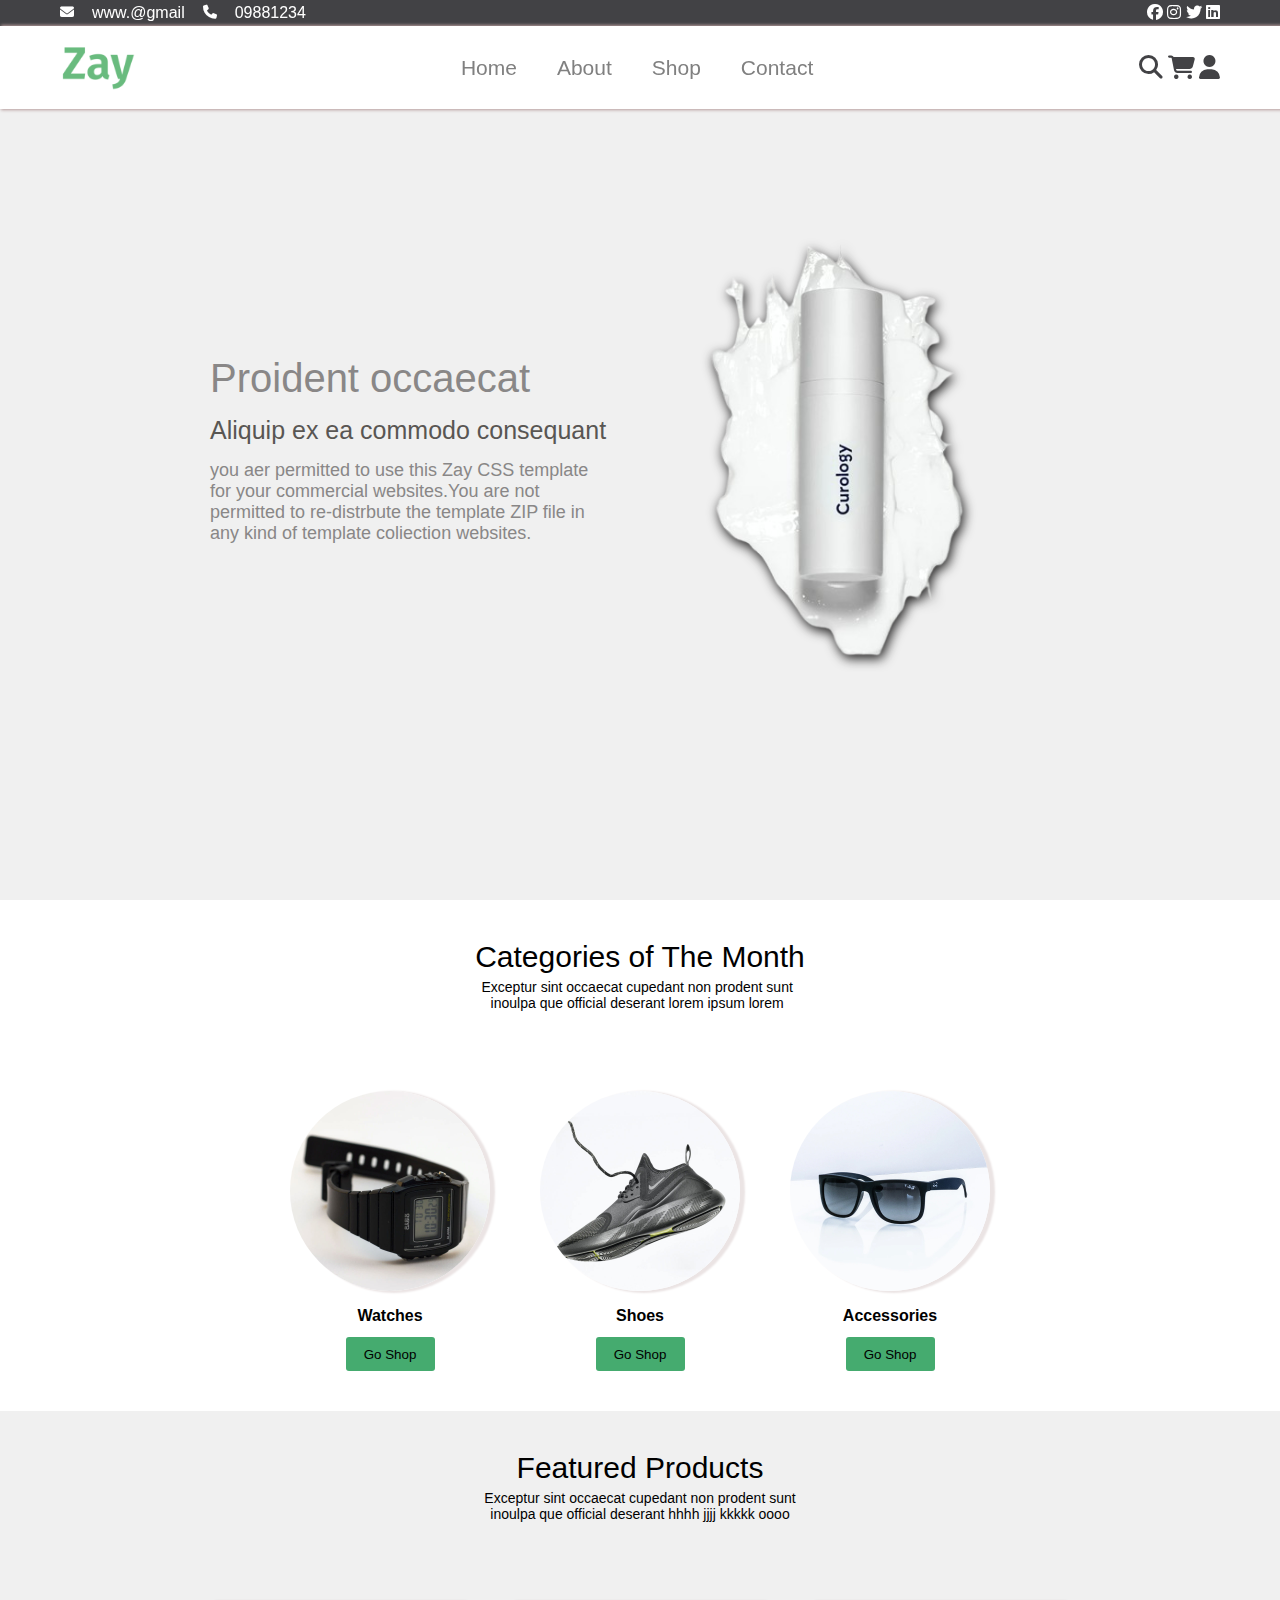
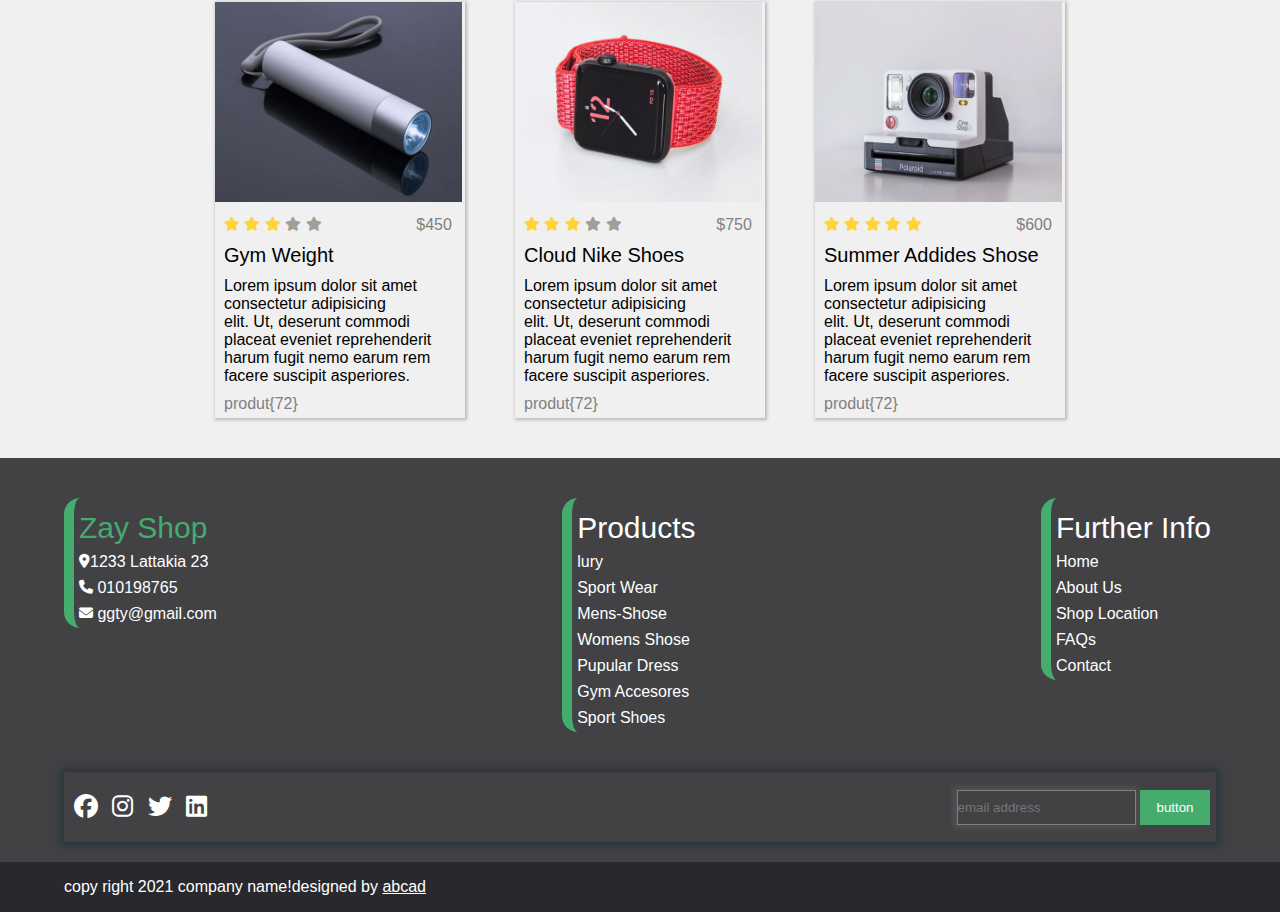
<file: index.html>
<!DOCTYPE html>
<html lang="en">
<head>
    <meta charset="UTF-8">
    <meta name="viewport" content="width=device-width, initial-scale=1.0">
    <title>Home</title>
    <link rel="stylesheet" href="./assest/style.css"> 
    <link rel="stylesheet" href="https://cdnjs.cloudflare.com/ajax/libs/font-awesome/6.5.1/css/all.min.css">
</head>
<body>
    <header>
        <div class="fixed">
        <nav class="nav-top">
            <div class="nav-top-div"> 
                <i class="fa-solid fa-envelope fa-sm" style="color: white;"></i> <a href="#">www.@gmail</a>
                <i class="fa-solid fa-phone fa-sm" style="color: white;"></i><a href="#"> 09881234</a>
            </div>   
            <div class="icons">
                <i class="fa-brands fa-facebook fa-l" style="color: white;"></i>
                <i class="fa-brands fa-instagram fa-l" style="color: white;"></i>
                <i class="fa-brands fa-twitter fa-l" style="color: white;"></i>
                <i class="fa-brands fa-linkedin fa-l" style="color: white;"></i>
            </div> 
        </nav>
        <nav class="nav">
               <img src="./assest/icon/apple-icon.png">
               <ul>
                <li><a href="./index.html">Home</a></li>
                <li><a href="./about.html"> About</a></li>
                <li><a href="#">Shop</a></li>
                <li><a href="./contact.html">Contact</a></li>
               </ul>
               <div class="nav-icon">
                <i class="fa-solid fa-magnifying-glass fa-xl" style="color: #424245;"></i>
                <i class="fa-solid fa-cart-shopping fa-xl" style="color:#424245 ;"></i>
                <i class="fa-solid fa-user fa-xl" style="color:#424245 ;"></i>
               </div>
        </nav>
        </div>
        <section class="hero">
         <div class="hero-div1">   
            <p class="hero-p1">Proident occaecat</p>
            <p class="hero-p2">Aliquip ex ea commodo consequant</p>
            <p class="hero-p3">you aer permitted to use this Zay CSS template for your commercial websites.You are not permitted
                to re-distrbute the template ZIP file in any kind of template coliection websites.
            </p>
         </div>
         <img src="./assest/img/banner_img_02-removebg-preview.png" alt="banner_img_02">    
        </section>
    </header>
    <main>
        <section class="categories-section">
            <div class="categories-section-p1-p2">
              <p class="categories-section-p1">Categories of The Month</p>
              <p class="categories-section-p2">Exceptur sint occaecat cupedant non prodent sunt inoulpa que official deserant lorem ipsum lorem</p>
            </div>  
           <div class="categories-section-div">
            <div class="categories-section-div-img">
                <img src="./assest/img/category_img_01.jpg" alt="img-01">
                <p>Watches</p> 
                <button>Go Shop</button>
            </div>
            <div class="categories-section-div-img">
                <img src="./assest/img/category_img_02.jpg" alt="img-02">
                <p>Shoes</p>
                <button>Go Shop</button>
            </div>
            <div class="categories-section-div-img">    
                <img src="./assest/img/category_img_03.jpg" alt="img-03">
                <p>Accessories</p>
                <button>Go Shop</button>
            </div>    
           </div>
        </section>
        <section class="featured-seection">
            <div class="featured-section-p1-p2">
                <p class="featurd-section-p1">Featured Products</p>
                <p class="featured-section-p2">Exceptur sint occaecat cupedant non prodent sunt inoulpa que official deserant hhhh jjjj kkkkk oooo</p>
              </div>  
            <div class="featured-seection-img"  >
              <div class="featured-seection-img1">
                 <img src="./assest/img/feature_prod_01.jpg" alt="img01">
                 <div class="container"> 
                  <div class="img-icon">
                    <i class="fa-solid fa-star fa-sm" style="color: #FFD43B;"></i>
                    <i class="fa-solid fa-star fa-sm" style="color: #FFD43B;"></i>
                    <i class="fa-solid fa-star fa-sm" style="color: #FFD43B;"></i>
                    <i class="fa-solid fa-star fa-sm" style="color: #a19f98;"></i>
                    <i class="fa-solid fa-star fa-sm" style="color:#a19f98 ;"></i>
                    <p class="i-icon">$450</p>
                 </div>
                 <p class="container-p1">Gym Weight</p>
                 <p class="container-p2" >Lorem ipsum dolor sit amet consectetur adipisicing elit.
                     Ut, deserunt commodi placeat eveniet reprehenderit harum 
                     fugit nemo earum rem facere suscipit asperiores.
                    </p>
                    <p class="container-p3">produt{72}</p>
              </div>
              </div>
              
                <div class="featured-seection-img1">
                 <img src="./assest/img/feature_prod_02.jpg" alt="img01">
                 <div class="container">
                 <div class="img-icon">
                    <i class="fa-solid fa-star fa-sm" style="color: #FFD43B;"></i>
                    <i class="fa-solid fa-star fa-sm" style="color: #FFD43B;"></i>
                    <i class="fa-solid fa-star fa-sm" style="color: #FFD43B;"></i>
                    <i class="fa-solid fa-star fa-sm" style="color:#a19f98 ;"></i>
                    <i class="fa-solid fa-star fa-sm" style="color:#a19f98 ;"></i>
                    <p class="i-icon">$750</p>
                 </div>
                 <p class="container-p1">Cloud Nike Shoes</p>
                 <p class="container-p2" >Lorem ipsum dolor sit amet consectetur adipisicing elit.
                     Ut, deserunt commodi placeat eveniet reprehenderit harum 
                     fugit nemo earum rem facere suscipit asperiores.
                    </p>
                    <p class="container-p3">produt{72}</p>
              </div>
              </div>
              
              <div class="featured-seection-img1">
                 <img src="./assest/img/feature_prod_03.jpg" alt="img01">
                 <div class="container">  
                 <div class="img-icon">
                    <i class="fa-solid fa-star fa-sm" style="color: #FFD43B;"></i>
                    <i class="fa-solid fa-star fa-sm" style="color: #FFD43B;"></i>
                    <i class="fa-solid fa-star fa-sm" style="color: #FFD43B;"></i>
                    <i class="fa-solid fa-star fa-sm" style="color: #FFD43B;"></i>
                    <i class="fa-solid fa-star fa-sm" style="color: #FFD43B;"></i>
                   <p class="i-icon">$600</p>
                 </div>
                 <p class="container-p1">Summer Addides Shose</p>
                 <p class="container-p2">Lorem ipsum dolor sit amet consectetur adipisicing elit.
                     Ut, deserunt commodi placeat eveniet reprehenderit harum 
                     fugit nemo earum rem facere suscipit asperiores.
                    </p>
                    <p class="container-p3">produt{72}</p>
              </div>
                
            </div>
        </section>
    </main>
        <footer>
           

            <div class="footer-div1">
                <div class="div1">
                    <p class="zay">Zay Shop</p>
                    <p class="location"><i class="fa-solid fa-location-dot fa-sm" style="color: white;"></i>1233 Lattakia 23</p>
                    <p class="phon"><i class="fa-solid fa-phone fa-sm" style="color: white;"></i> 010198765</p>
                    <p class="email"><i class="fa-solid fa-envelope fa-sm" style="color: white;"></i> ggty@gmail.com</p>
                </div>
                <div class="footer-div2">
                    <p class="Products" >Products</p>
                    <a class="lury" href="#">lury</a>
                    <a class="sport-wear" href="#">Sport Wear</a>   
                    <a class="mens-shoes" href="#">Mens-Shose</a>
                    <a class="women" href="#" >Womens Shose</a>
                    <a class="pupuler" href="#" >Pupular Dress</a>
                    <a class="Gym-Accesores " href="#">Gym Accesores</a>
                    <a class="sport" href="#">Sport Shoes</a>
                </div>
                <div class="footer-div3">
                    <p class="further">Further Info</p>
                     <a href="#">Home</a>
                     <a href="#">About Us</a>
                     <a href="#">Shop Location</a>
                     <a href="#">FAQs</a>
                     <a href="#">Contact</a>
                </div>
            </div>
            

            <div class="big">
              <div class="big-icon">  
                <i class="fa-brands fa-facebook fa-xl" style="color: white;"></i>
                <i class="fa-brands fa-instagram fa-xl" style="color: white;"></i>
                <i class="fa-brands fa-twitter fa-xl" style="color: white;"></i>
                <i class="fa-brands fa-linkedin fa-xl" style="color: white;"></i>
            </div>
            <form>
                <input type="email" placeholder="email address" class="input">
                <button>button</button>
            </form>
            </div>
        
           <div class="copy-right">
           <div class="sol"> 
            <p class="right">copy right 2021 company name!designed by
                <a href="#">abcad</a>
            </p>
           </div>
        </div>

        </footer>
    
    
</body>
</html>
</file>
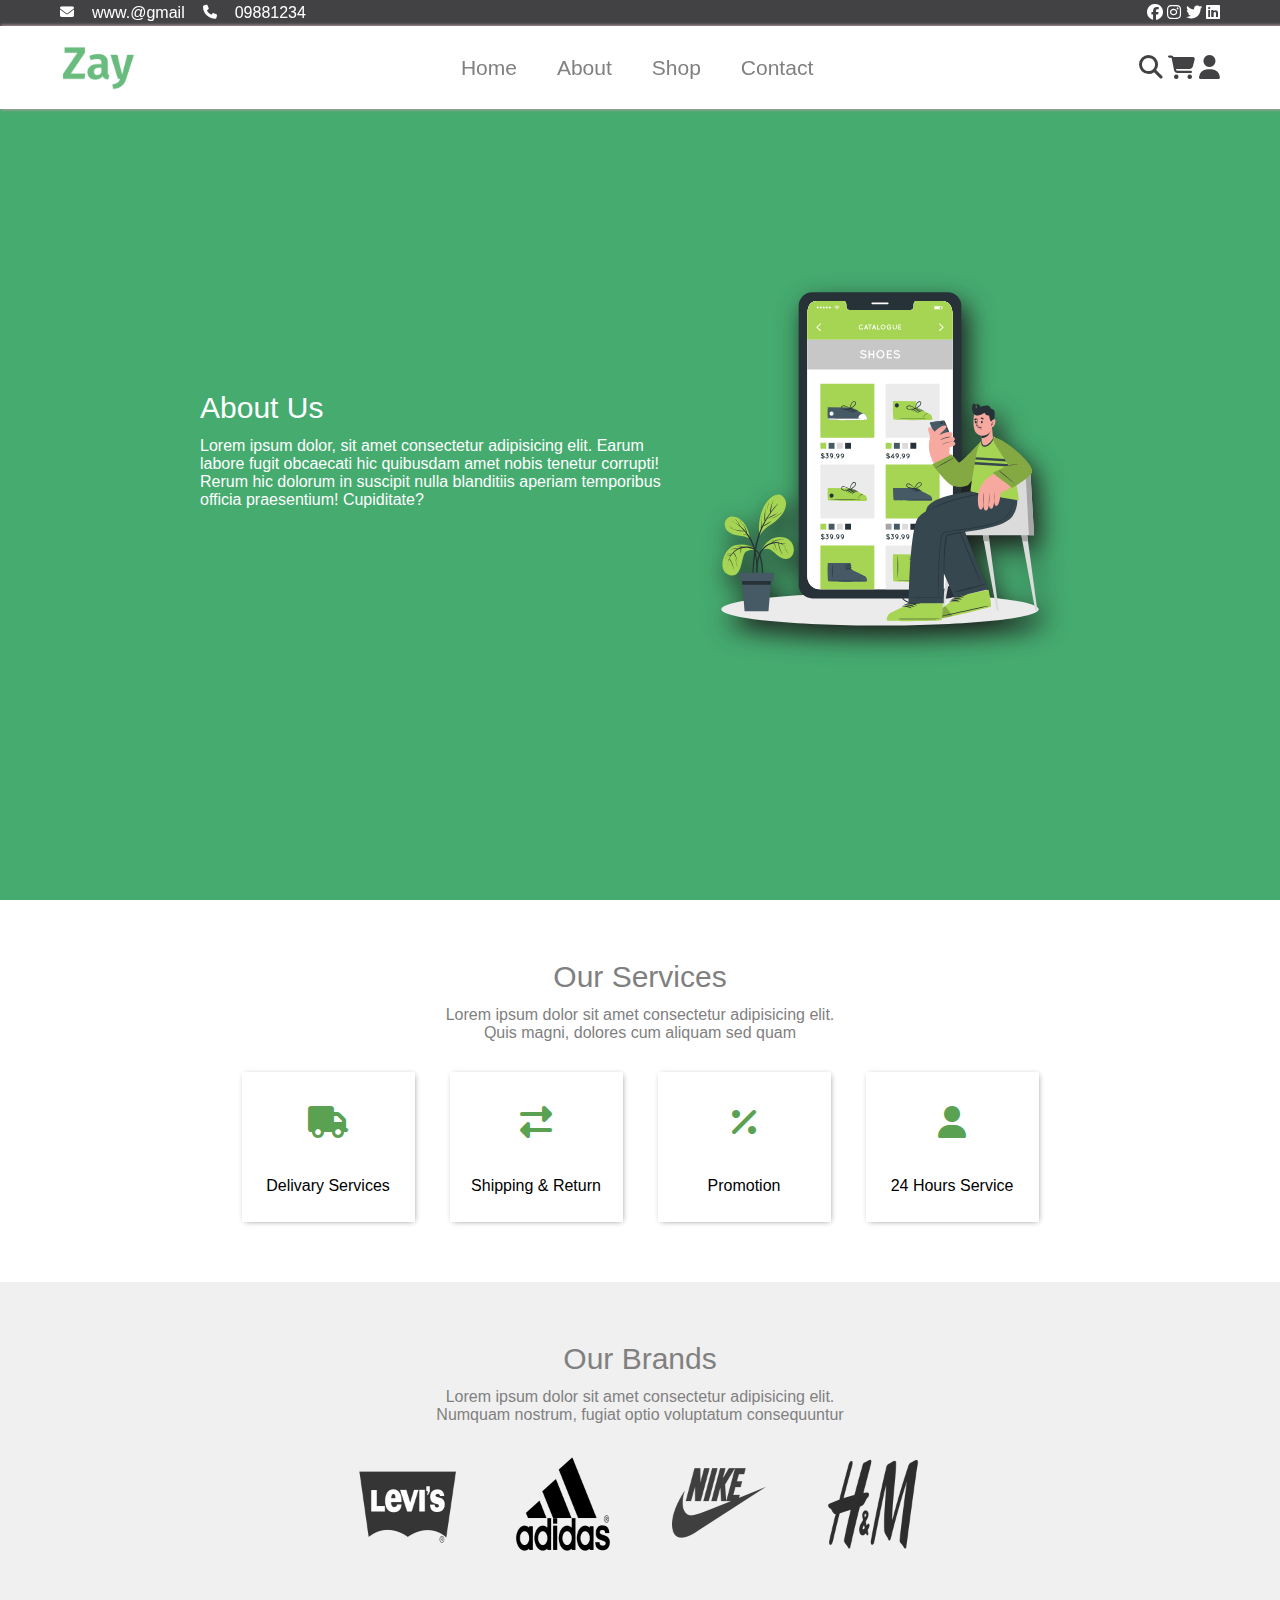
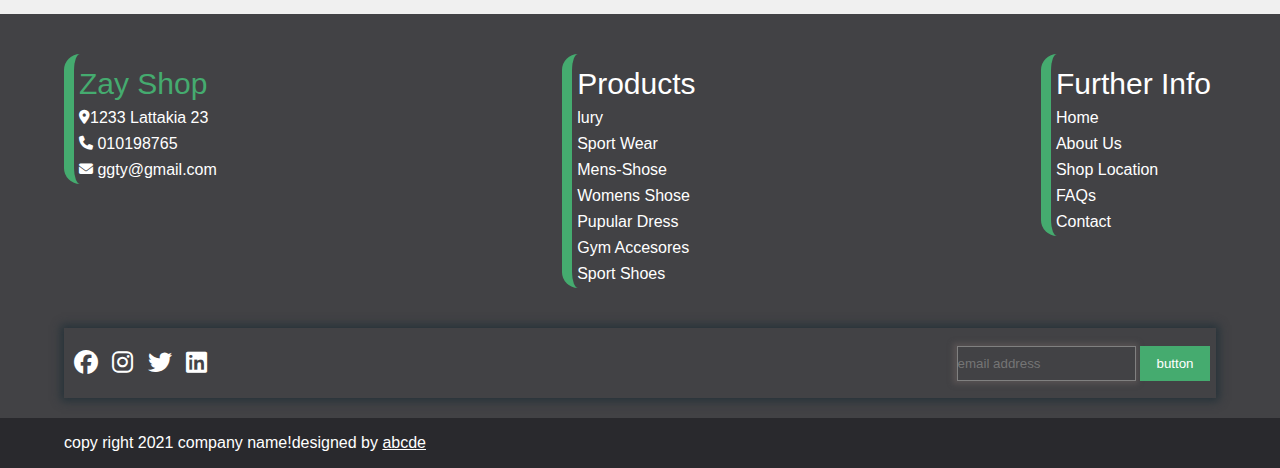
<file: about.html>
<!DOCTYPE html>
<html lang="en">
<head>
    <meta charset="UTF-8">
    <meta name="viewport" content="width=device-width, initial-scale=1.0">
    <title>About</title>
    <link rel="stylesheet" href="./assest/style.css">
    <link rel="stylesheet" href="https://cdnjs.cloudflare.com/ajax/libs/font-awesome/6.5.1/css/all.min.css">
</head>
<body>
    <header>
        <div class="fixed">
        <nav class="nav-top">
            <div class="nav-top-div"> 
                <i class="fa-solid fa-envelope fa-sm" style="color: white;"></i> <a href="#"> www.@gmail</a>
                <i class="fa-solid fa-phone fa-sm" style="color: white;"></i> <a href="#"> 09881234</a>
            </div>  
            <div class="icons">
                <i class="fa-brands fa-facebook fa-l" style="color: white;"></i>
                <i class="fa-brands fa-instagram fa-l" style="color: white;"></i>
                <i class="fa-brands fa-twitter fa-l" style="color: white;"></i>
                <i class="fa-brands fa-linkedin fa-l" style="color: white;"></i>
            </div> 
        </nav>
        <nav class="nav">
               <img src="./assest/icon/apple-icon.png">
               <ul>
                <li><a href="./index.html">Home</a></li>
                <li><a href="./about.html"> About</a></li>
                <li><a href="#">Shop</a></li>
                <li><a href="./contact.html">Contact</a></li>
               </ul>
               <div class="nav-icon">
                <i class="fa-solid fa-magnifying-glass fa-xl" style="color: #424245;"></i>
                <i class="fa-solid fa-cart-shopping fa-xl" style="color:#424245 ;"></i>
                <i class="fa-solid fa-user fa-xl" style="color:#424245 ;"></i>
               </div>
        </nav>
        </div>
    
    <section class="about-hero">
      <div class="container-hero">  
        <p class="about-us ">About Us</p>     
        <p class="about-text">Lorem ipsum dolor, sit amet consectetur adipisicing elit.
             Earum labore fugit obcaecati hic quibusdam amet nobis tenetur 
            corrupti! Rerum hic dolorum in suscipit nulla
             blanditiis aperiam temporibus officia praesentium! Cupiditate?
        </p>
      </div>
      <img src="./assest/img/about-hero.svg" alt="img-about"> 
    </section>
    </header>
    <main>
        <section class="our-services">
            <p class="our-p">Our Services</p>
            <p class="our-text">Lorem ipsum dolor sit amet consectetur 
                adipisicing elit. Quis magni, dolores cum aliquam sed quam
            </p>
            <div class="our-div">
               <div class="div">
                <i class="fa-solid fa-truck fa-2xl" style="color: #5aa151;"></i>
                   <p>Delivary Services</p>
                </div>
                <div class="div">
                    <i class="fa-solid fa-right-left fa-2xl" style="color:#5aa151 ;"></i>
                    <p>Shipping & Return</p>
                 </div>
                 <div class="div">
                    <i class="fa-solid fa-percent fa-2xl" style="color:#5aa151 ;"></i>
                    <p>Promotion</p>
                 </div>
                 <div class="div">
                    <i class="fa-solid fa-user fa-2xl" style="color: #5aa151;"></i>
                    <p>24 Hours Service</p>
                 </div>
            </div>
        </section>
        <section class="brand">
            <p class="brand-p">Our Brands</p>
            <p class="brand-text">
                Lorem ipsum dolor sit amet consectetur
                adipisicing elit. Numquam nostrum, fugiat optio voluptatum
                 consequuntur
                </p>
                <div class="container-brand">
                   <img src="./assest/img/brand_01.png" alt="img">
                   <img src="./assest/img/brand_02.png" alt="img">
                   <img src="./assest/img/brand_03.png" alt="img">
                   <img src="./assest/img/brand_04.png" alt="img">
                </div>
        </section>

    </main>
    <footer>
           

            <div class="footer-div1">
                <div class="div1">
                    <p class="zay">Zay Shop</p>
                    <p class="location"><i class="fa-solid fa-location-dot fa-sm" style="color: white;"></i>1233 Lattakia 23</p>
                    <p class="phon"><i class="fa-solid fa-phone fa-sm" style="color: white;"></i> 010198765</p>
                    <p class="email"><i class="fa-solid fa-envelope fa-sm" style="color: white;"></i> ggty@gmail.com</p>
                </div>
                <div class="footer-div2">
                    <p class="Products" >Products</p>
                    <a class="lury" href="#">lury</a>
                    <a class="sport-wear" href="#">Sport Wear</a>   
                    <a class="mens-shoes" href="#">Mens-Shose</a>
                    <a class="women" href="#" >Womens Shose</a>
                    <a class="pupuler" href="#" >Pupular Dress</a>
                    <a class="Gym-Accesores " href="#">Gym Accesores</a>
                    <a class="sport" href="#">Sport Shoes</a>
                </div>
                <div class="footer-div3">
                    <p class="further">Further Info</p>
                     <a href="#">Home</a>
                     <a href="#">About Us</a>
                     <a href="#">Shop Location</a>
                     <a href="#">FAQs</a>
                     <a href="#">Contact</a>
                </div>
            </div>
            

            <div class="big">
              <div class="big-icon">  
                <i class="fa-brands fa-facebook fa-xl" style="color: white;"></i>
                <i class="fa-brands fa-instagram fa-xl" style="color: white;"></i>
                <i class="fa-brands fa-twitter fa-xl" style="color: white;"></i>
                <i class="fa-brands fa-linkedin fa-xl" style="color: white;"></i>
            </div>
            <form>
                <input type="email" placeholder="email address" class="input">
                <button>button</button>
            </form>
            </div>
        
           <div class="copy-right">
           <div class="sol"> 
            <p class="right">copy right 2021 company name!designed by
                <a href="#">abcde</a>
            </p>
           </div>
        </div>

        </footer>
</body>
</html>
</file>
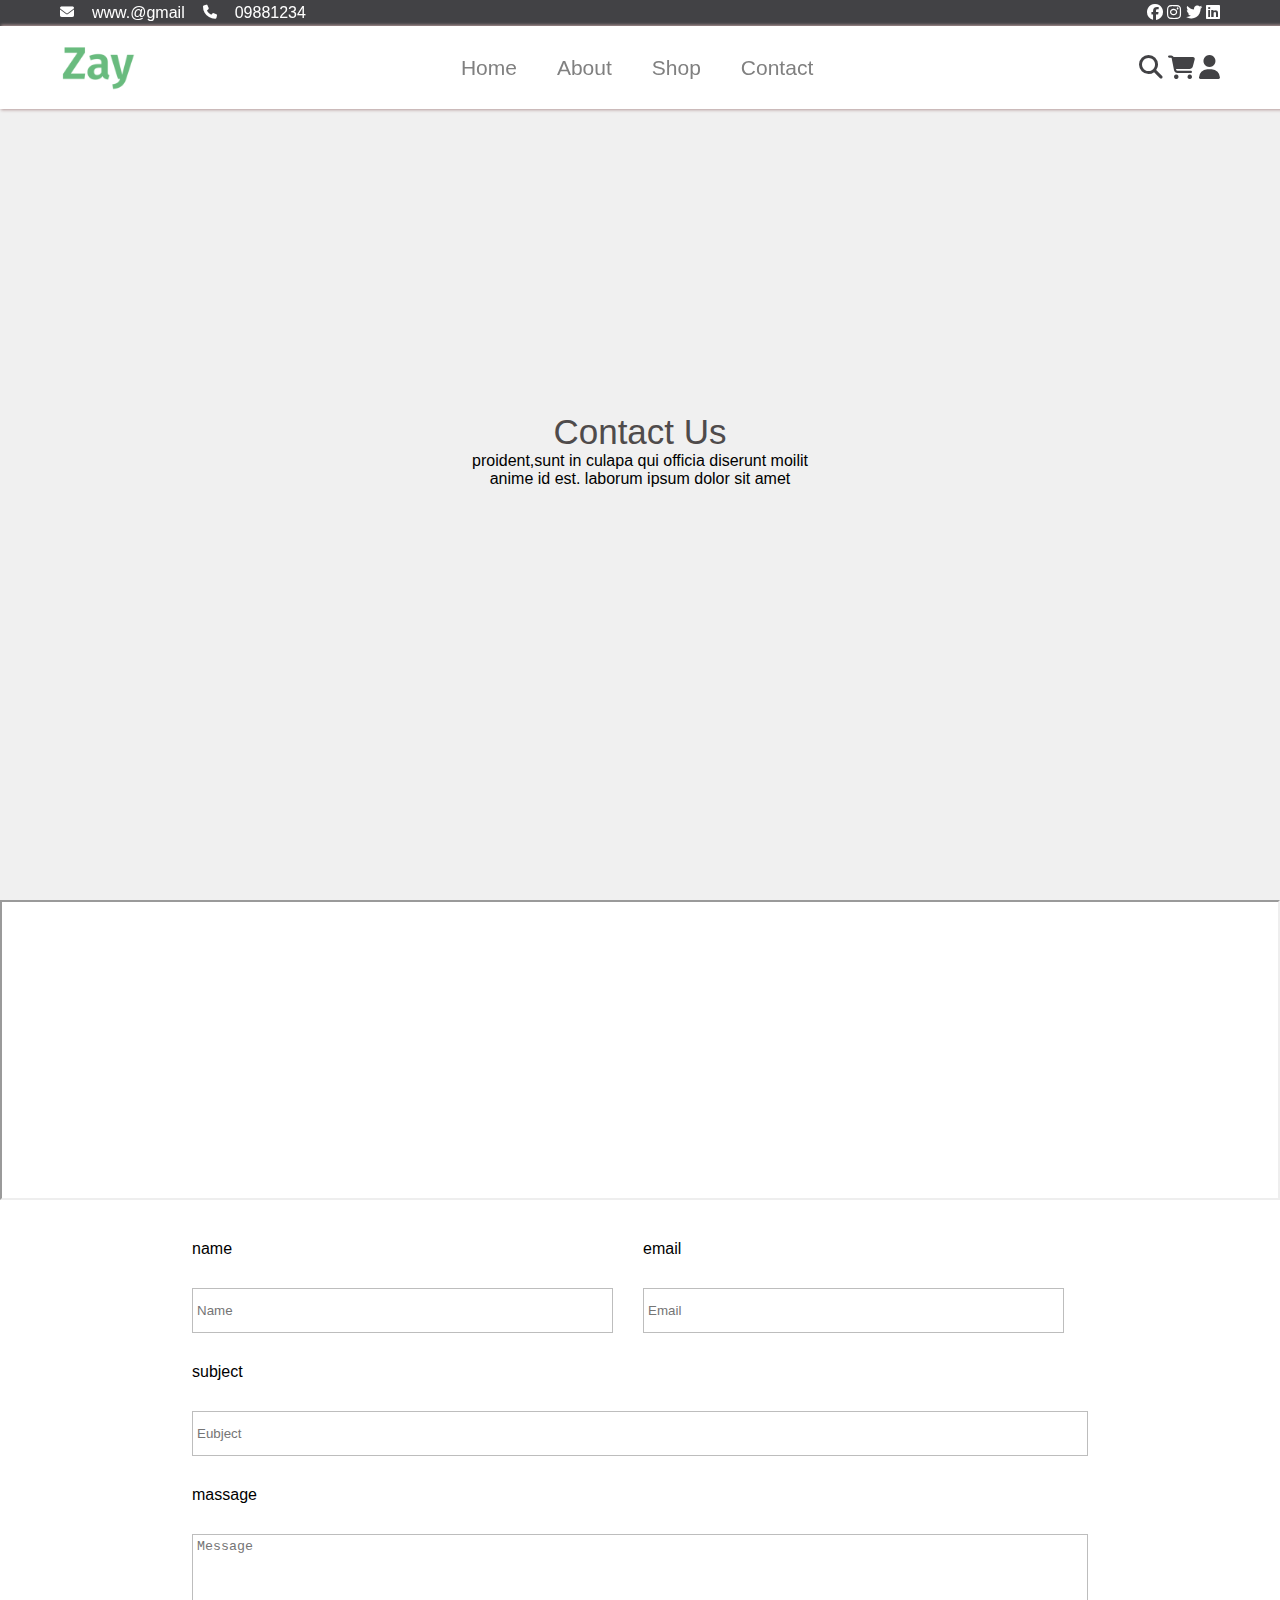
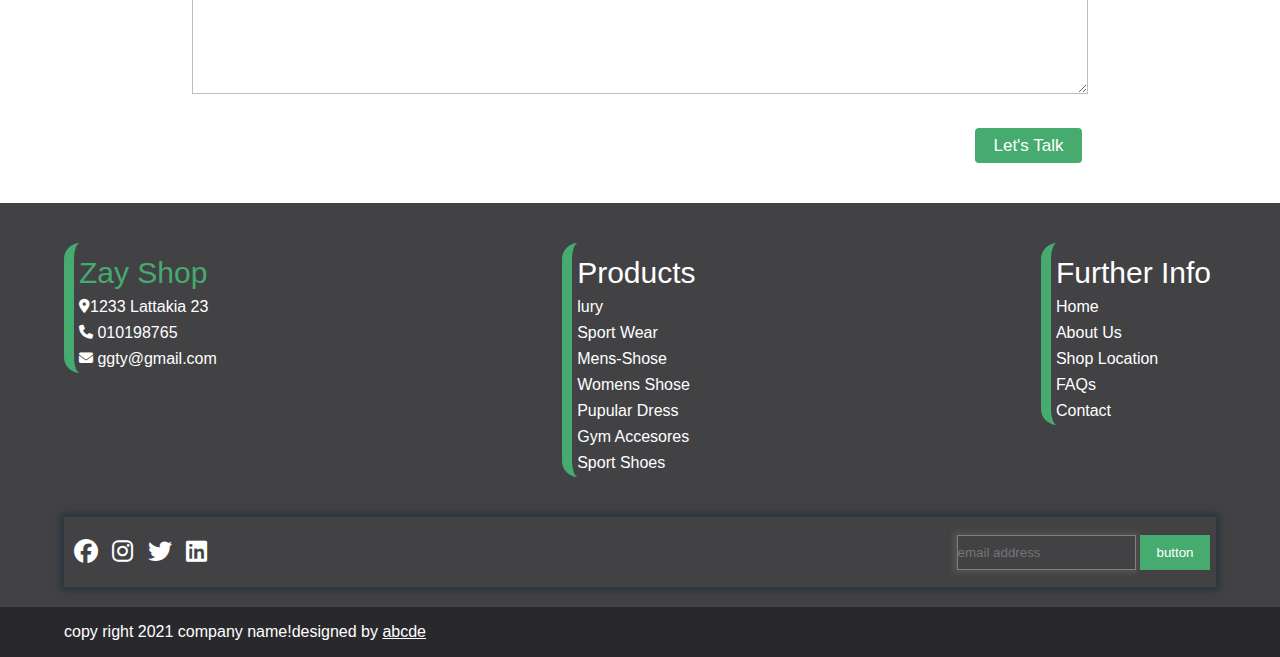
<file: contact.html>
<!DOCTYPE html>
<html lang="en">
<head>
    <meta charset="UTF-8">
    <meta name="viewport" content="width=device-width, initial-scale=1.0">
    <title>contact</title>
    <link rel="stylesheet" href="./assest/style.css">
   <link rel="stylesheet" href="https://cdnjs.cloudflare.com/ajax/libs/font-awesome/6.5.1/css/all.min.css">
</head>
<body>
    <header>
        <div class="fixed">
        <nav class="nav-top">
            <div class="nav-top-div"> 
                <i class="fa-solid fa-envelope fa-sm" style="color: white;"></i> <a href="#"> www.@gmail</a>
                <i class="fa-solid fa-phone fa-sm" style="color: white;"></i> <a href="#"> 09881234</a>
            </div>  
            <div class="icons">
                <i class="fa-brands fa-facebook fa-l" style="color: white;"></i>
                <i class="fa-brands fa-instagram fa-l" style="color: white;"></i>
                <i class="fa-brands fa-twitter fa-l" style="color: white;"></i>
                <i class="fa-brands fa-linkedin fa-l" style="color: white;"></i>
            </div> 
        </nav>
        <nav class="nav">
               <img src="./assest/icon/apple-icon.png">
               <ul>
                <li><a href="./index.html">Home</a></li>
                <li><a href="./about.html"> About</a></li>
                <li><a href="#">Shop</a></li>
                <li><a href="./contact.html">Contact</a></li>
               </ul>
               <div class="nav-icon">
                <i class="fa-solid fa-magnifying-glass fa-xl" style="color: #424245;"></i>
                <i class="fa-solid fa-cart-shopping fa-xl" style="color:#424245 ;"></i>
                <i class="fa-solid fa-user fa-xl" style="color:#424245 ;"></i>
               </div>
        </nav>
        </div>
    
    </header>
   
    <section class="contact-c">
       <div>
        <p class="contact-p1">Contact Us</p>
        <p class="contact-p2">proident,sunt in culapa qui officia diserunt moilit anime id est. laborum ipsum dolor sit amet</p>
       </div>
    </section>
    <main>
    <section class="map">
        <iframe src="https://www.google.com/maps/embed?pb=!1m18!1m12!1m3!1d830840.1714459013!2d36.66046976952562!3d35.56680387437019!2m3!1f0!2f0!3f0!3m2!1i1024!2i768!4f13.1!3m3!1m2!1s0x15241c8bc2bf561f%3A0xdbb2edac5c45c32b!2z2YXYrdin2YHYuNipINin2YTZhNin2LDZgtmK2KnYjCDYs9mI2LHZitin!5e0!3m2!1sar!2s!4v1707999772571!5m2!1sar!2s" class="map"></iframe>
    </section>
    <section class="contact-form">
        <form>
          <div>
            <div>  <p>name</p><input type="text" class="name-contact" placeholder="Name" required></div>
            <div>  <p>email</p> <input type="email" class="email-contact" placeholder="Email" required> </div>
        </div>
            <p class="subject-p">subject</p><input type="text" class="subject-contact" placeholder="Eubject" required>
          <p class="message-p">
         massage</p> <textarea name="message" id="" cols="30" rows="10" placeholder="Message"></textarea>
         <div class="contact-form-button">
            <button>Let's Talk</button>
         </div>
        </form>
    </section>
</main> 
<footer>
           

    <div class="footer-div1">
        <div class="div1">
            <p class="zay">Zay Shop</p>
            <p class="location"><i class="fa-solid fa-location-dot fa-sm" style="color: white;"></i>1233 Lattakia 23</p>
            <p class="phon"><i class="fa-solid fa-phone fa-sm" style="color: white;"></i> 010198765</p>
            <p class="email"><i class="fa-solid fa-envelope fa-sm" style="color: white;"></i> ggty@gmail.com</p>
        </div>
        <div class="footer-div2">
            <p class="Products" >Products</p>
            <a class="lury" href="#">lury</a>
            <a class="sport-wear" href="#">Sport Wear</a>   
            <a class="mens-shoes" href="#">Mens-Shose</a>
            <a class="women" href="#" >Womens Shose</a>
            <a class="pupuler" href="#" >Pupular Dress</a>
            <a class="Gym-Accesores " href="#">Gym Accesores</a>
            <a class="sport" href="#">Sport Shoes</a>
        </div>
        <div class="footer-div3">
            <p class="further">Further Info</p>
             <a href="#">Home</a>
             <a href="#">About Us</a>
             <a href="#">Shop Location</a>
             <a href="#">FAQs</a>
             <a href="#">Contact</a>
        </div>
    </div>
    

    <div class="big">
      <div class="big-icon">  
        <i class="fa-brands fa-facebook fa-xl" style="color: white;"></i>
        <i class="fa-brands fa-instagram fa-xl" style="color: white;"></i>
        <i class="fa-brands fa-twitter fa-xl" style="color: white;"></i>
        <i class="fa-brands fa-linkedin fa-xl" style="color: white;"></i>
    </div>
    <form>
        <input type="email" placeholder="email address" class="input">
        <button>button</button>
    </form>
    </div>

   <div class="copy-right">
   <div class="sol"> 
    <p class="right">copy right 2021 company name!designed by
        <a href="#">abcde</a>
    </p>
   </div>
</div>
 </footer>
</body>
</html>
</file>
<file: assest/style.css>
*{
    padding: 0;
    margin: 0;
    box-sizing: border-box;
}
html{
    font-family: sans-serif;
}
.nav-top{
    background-color:#424245 ;
    display: flex;
    justify-content:space-between;
    flex-wrap: wrap;
    gap: 3px;
    width: 100%;
    height: max-content;
    padding: 4px 60px 4px 60px;
}
.nav-top-div{
    display: flex;
    gap: 18px;
}
.nav-top-div a{
    text-decoration: none;
    color: white;
}
.nav-top-div i{
    margin-top: 7px;
}
.nav{
    width: 100%;
    height: max-content;
    display: flex;
    justify-content: space-between;
    align-items: center;
    flex-wrap: wrap;
    background-color: white;
    box-shadow: 2px 0px 3px 1px #b59b9b;
    padding: 4px 60px 4px 60px;
}
.fixed{
    position: fixed;
    width: 100%;
    z-index: 7;
}
nav img{
    width: 75px;
}
ul{
    display: flex;
    gap: 40px;
    flex-wrap: wrap;
}
ul li{
   list-style-type: none;
   /*display: inline;
   margin-left: 3px;*/
}
ul li a{
    text-decoration: none;
    font-size: 21px;
    color: gray;
}
/*hoy*/
.nav ul li{
    adding: 15px;
}
.hero{
    display: flex;
    justify-content:center;
    align-items: center;
    width: 100%;
    margin: auto;
    background-color:#bdbdbd3b;
    height: 100vh;
    flex-wrap: wrap;
}
.hero img{
    width: 460px;
    height: 460px;
    filter: drop-shadow(2px 4px 6px rgb(29, 28, 28));
}
.hero-div1{
    display: flex;
    justify-content:start;
    flex-direction: column;
    gap: 15px;
    text-align: start;
}
.hero-div1 .hero-p1{
    font-size: 40px;
    color: #898787;
}
.hero-div1 .hero-p2{
   font-size:25px ; 
   color: #595653
}
.hero-div1 .hero-p3{
   width: 400px;
   font-size: 18px;
   color:#898787 ;
}
.categories-section,.featured-seection{
    display: flex;
    justify-content: center;
    align-items: center;
    flex-direction: column;
    width: 100%;
    margin: auto;
    gap: 80px;
    padding-top: 40px;
    padding-bottom: 40px;
    text-align: center;
    text-wrap: balance;
}
.categories-section-div{
    display: flex;
    justify-content: space-around;
    align-items: center;
    flex-wrap: wrap;
    gap: 50px;
}
.categories-section-div-img img{
  width: 200px;
  height: 200px;
  border-radius: 50%;
  box-shadow: 4px 1px 2px 1px #ebe4e4;
}
/*uuu*/
.categories-section-div-img img:hover{
    border-radius: 37%;
    box-shadow: -5px 1px 8px 4px #5f8f5d;
}
.categories-section-p1,.featurd-section-p1 {
    font-size: 30px;
}
.categories-section-p2,.featured-section-p2{
    width: 324px;
    font-size: 14px;
    margin-top: 5px;
}
.categories-section-div-img p{
    margin-top: 12px;
    font-weight: bold;
}
.categories-section-div-img button{
    margin-top: 12px;
    background-color: #45ab6f;
    width: 89px;
    height: 34px;
    border: transparent;
    border-radius: 3px
}
.featured-seection{
    background-color:#bdbdbd3b ;
}
.featured-seection-img{
    display: flex;
    justify-content: space-around;
    align-items: center;
    gap: 50px;
    text-align: start;
    flex-wrap: wrap;
}
.featured-seection-img1{
    width:250px ;
    box-shadow: 1px 1px 3px 1px #bdb6b6
}
.featured-seection-img1 img{
    width:247px ;
    height:200px;
}
.container{
    padding-left: 9px;
    padding-bottom: 5px;
}
.container1{
    padding-left: 9px;
    padding-bottom: 5px;
}
.img-icon,.container p{
    margin-top: 10px;
}
.container-p1{
    font-size: 20px;
}
.container-p3{
    color: gray;
}
.i-icon{
    margin-left: 90px;
    display: inline;
    color: gray;
}
footer{
    
    background-color:#424245 ;
    /*444*/
    display: flex;
    flex-direction: column;
    justify-content: center;
    align-items: center;
}
.footer-div1{
    display: flex;
    justify-content:space-between;
    align-items:flex-start;
    padding-bottom:40px ;
    padding-top: 40px;
    gap: 10px;
    /*gap50px*/
    flex-wrap: wrap;
    width: 90%;
}
/*ggg*/
.footer-div1 .div1,.footer-div2,.footer-div3{
    padding: 5px;
    border-left: 10px solid #45ab6f;
    border-radius: 16px;
}
.footer-div1 p,.footer-div2 a,.footer-div3 a{
    color: white;
}
.footer-div2 a,.footer-div3 a{
    text-decoration: none;
    display: block;
}
.zay,.Products,.further{
    font-size: 30px;
    
}
.footer-div1 p,.footer-div2 a,.footer-div3 a{
    margin-top: 8px;
}
.footer-div1 .zay{
    color:#45ab6f;
}
.footer-div2 a:hover{
    color:#45ab6f ;
}
.footer-div3 a:hover{
    color:#45ab6f;
} 
.big{
    width: 90%;
    display: flex;
    justify-content:space-between;
    align-items: center;
    height: 70px;
    box-shadow: 0px 0px 9px 3px #253239;
}
.big-icon i{
    margin-left: 10px;
}
form .input{
    background-color: transparent;
    height: 35px;
    
    border: 1px solid gray;
    box-shadow: -1px 0px 5px 3px #5f5858ab;
}
form button{
    height: 35px;
    width: 70px;
    background-color:#45ab6f ;
    border: transparent;
    color: white;
    margin-right: 6px;
}
.copy-right{
    display: flex;
    justify-content: space-around;
    align-items: center;
    background-color:#29292d ;
    width: 100%;
    margin-top: 20px;
    height: 50px;
    color: white;
}
.copy-right p a{
    color: white;
}
.sol{
    width: 90%;
}
.about-hero{
    width: 100%;
    height: 100vh;
    background-color:#45ab6f  ;
    display: flex;
    justify-content: center;
    align-items: center;
    margin: auto;
    flex-wrap: wrap;
   
}
.about-text{
    width: 480px;
    margin-top: 12px;
    color: white;
}
.about-hero img{
    height: 400px;
    width: 400px;
    filter: drop-shadow(6px 11px 13px rgb(29, 28, 28));
}
.about-us{
    font-size: 30px;
    color: white;
}
.our-services,.brand{
    width: 100%;
    display: flex;
    justify-content: center;
    align-items: center;
    margin: auto;
    flex-direction: column;
    padding-top:60px;
    padding-bottom:60px;
    text-align: center;
    flex-wrap: wrap;
}
.our-p,.brand-p{
    font-size: 30px;
    color: gray;
}
.our-text,.brand-text{
    width: 412px;
    color: gray;
    margin-top: 12px;
}
.our-div{
    display: flex;
    align-items: center;
    justify-content: space-between;
    gap: 35px;
    margin-top: 30px;
    flex-wrap: wrap;
}
.our-div .div i{
    margin-top: 50px;
}
/*jjj*/
.our-div .div:hover{
    /*rotate: 10deg;
    transition: 0.5s;*/
    transform: skew(4deg, 10deg);
}
.our-div .div i:hover{
    font-size: 40px;
    transition: 1s;
    cursor:pointer;
}
.div{
    height: 150px;
    width: 173px;
    box-shadow: 1px 1px 6px -2px gray;
}
.our-div .div p{
    margin-top: 45px;
}
.container-brand{
    margin-top: 30px;
    display: flex;
    justify-content: space-between;
    align-items: center;
    gap: 55px;
    flex-wrap: wrap;
}
.container-brand img{
   height: 100px;
   width: 100px;
   filter: grayscale(100%);
   
}
.container-brand img:hover{
    filter: grayscale(0%);
    z-index: 1;
}
.brand{
    background-color: #bdbdbd3b;
}
.contact-c{
    display: flex;
    justify-content: center;
    align-items: center;
    width: 100%;
    margin: auto;
    text-align: center;
    background-color:#bdbdbd3b ;
    height: 100vh;
    flex-direction: column;
    gap: 23px;
    text-wrap: balance;
}
.contact-p1{
    font-size: 35px;
    color: #4f4b4b
}
.contact-p2{
    width: 557px;
}
.map{
    width: 100%;
    height:300px ;
}
.contact-form{
    display: flex;
    justify-content: center;
    align-items: center;
    width: 100%;
    margin: auto;
    padding-top: 40px;
    padding-bottom: 40px;
}
.contact-form form{
    width: 70%;
}
.contact-form form div{
    display: flex;
    gap: 30px;
}
.contact-form form div div{
    display: flex;
    flex-direction: column;
    width: 47%;
}
.subject-p,.message-p{
    margin: 30px 0px 30px;
}
textarea,.subject-contact{
    width: 100%;
}
.name-contact,.email-contact,.subject-contact{
    border: 1px solid #BDBDBD; 
    height:45px;
    padding: 4px;
}
textarea{
    border: 1px solid #BDBDBD; 
    padding: 4px;
}
.contact-form-button{
    width: 100%;
    display: flex;
    justify-content: end;
    margin-top: 30px;
}
.contact-form-button button{
    width:107px;
    background-color:#45ab6f ;
    color: white;
    font-size: 17px;
    border-radius: 4px;
}
ul li::after,ul li::before
{
    content: "";
    width: 0%;
    height: 2px;
    background-color: #45ab6f;
    display: block;
    transition: 0.5s;
}
ul li:hover::after,ul li:hover::before{
    width: 100%;
}
@media (min-width: 768px)  and (max-width: 992px){
    .container-hero{
        margin-top: 160px;
    }
    .about-hero img{
        height: 360px;
    }
    .about-hero{
        eight: max-content;
    }
    .our-div{
        padding: 15px;
    }
}
@media (min-width: 576px)  and (max-width: 768px){
    .nav-icon{
        margin-top: 10px;
    }
    .hero{
        height: max-content;
    }
    .hero-div1{
        margin-top: 175px;
    }
    .about-hero{
        height: max-content;
    }

    .container-hero{
        margin-top: 150px;
    }
    .our-div{
        padding: 14px;
    }
    .nav-top-div a{
        display:none;
    }
    

} 

@media (min-width: 300px)  and (max-width: 576px){
    .hero{
        height: max-content;
    }
    .hero-div1{
        margin-top:284px;
        margin-left: 4px;
    }
    .hero-div1 .hero-p3 {
        width: 237px;

    }
   .nav-icon{
        margin-top: 6px;
        margin-bottom: 6px;
    }
    .big{
        height: max-content;
    }
    .big .big-icon i{
        margin-top: 17px;
    }
    .big form button{
        margin: 4px 0px 4px;
    }
    .big form input{
        margin-top: 17px;
        margin-right: 2px;
    }
    .about-hero{
        height: max-content;
         }
    .about-hero .container-hero{
        height: max-content;
        margin-left: 3px;
        margin-top: 257px;
    }
    .about-hero img{
        width: 285px;
    }
    .about-text {
        width: 267px;}
        .our-text,.brand-text{
            width: 250px;
        }
        .our-div{
            padding: 5px;
        }
        .nav-top-div a{
            display:none;
        }
        .categories-section-p2,.featured-section-p2{
            width: 250px;
        }
        .contact-c div{
            margin-top: 50%;
       }
        .contact-p2{
            width: 265px;
        }
        .hero img{
            width: 290px;
        }
}
@media (min-width: 769px)  and (max-width: 876px){
    .hero{
        height: max-content;
    }
  .hero-div1{
    margin-top: 145px;
  }
}
@media (min-width: 496px)  and (max-width: 876px){
    .hero-div1{
    margin-top: 184px;}
}
</file>
